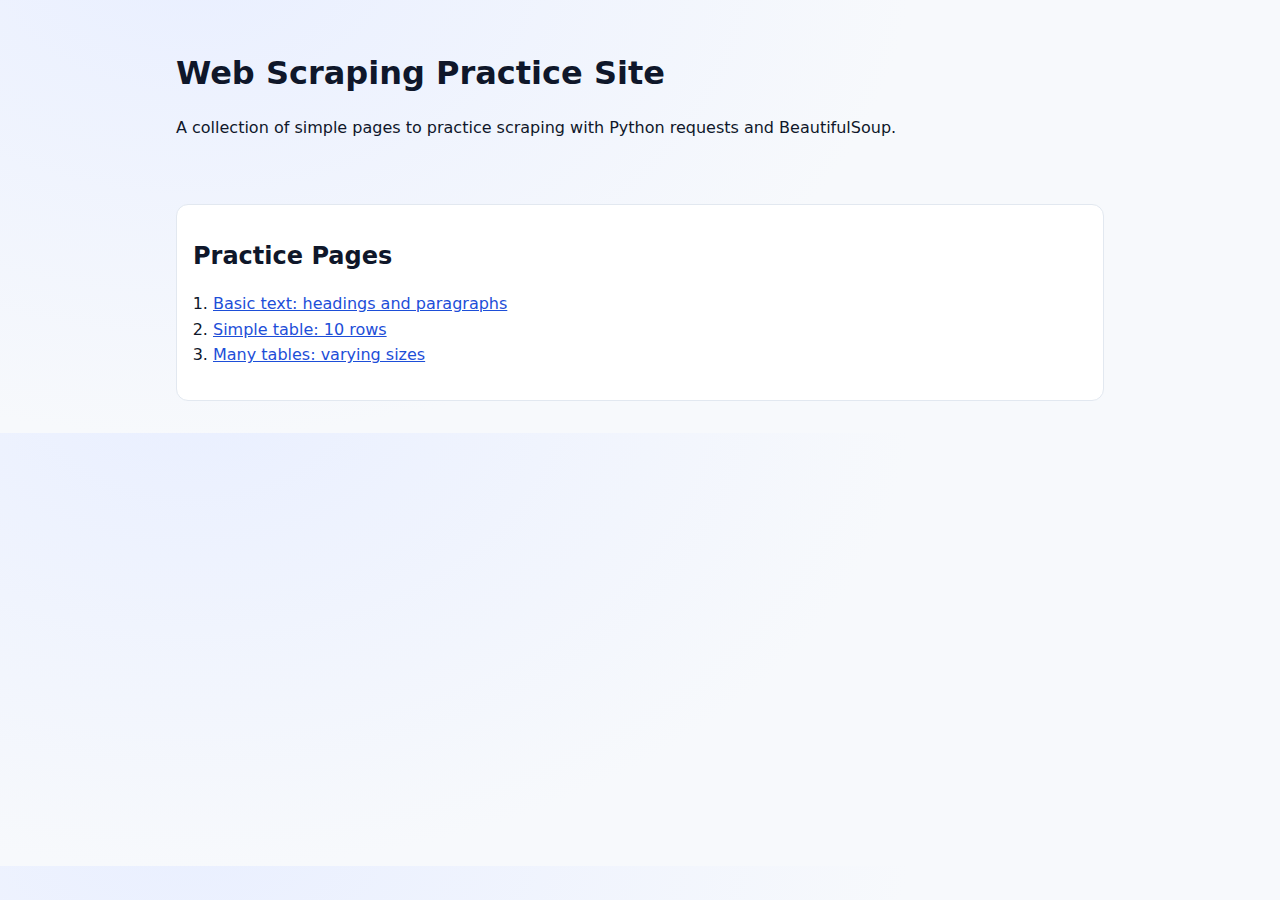
<file: index.html>
<!DOCTYPE html>
<html lang="en">
  <head>
    <meta charset="UTF-8" />
    <meta name="viewport" content="width=device-width, initial-scale=1.0" />
    <title>Web Scraping Practice Site</title>
    <link rel="stylesheet" href="assets/styles.css" />
  </head>
  <body>
    <header>
      <h1>Web Scraping Practice Site</h1>
      <p>A collection of simple pages to practice scraping with Python requests and BeautifulSoup.</p>
    </header>

    <main>
      <section>
        <h2>Practice Pages</h2>
        <ol>
          <li><a href="pages/basic-text.html">Basic text: headings and paragraphs</a></li>
          <li><a href="pages/simple-table.html">Simple table: 10 rows</a></li>
          <li><a href="pages/many-tables.html">Many tables: varying sizes</a></li>
        </ol>
      </section>
    </main>

  </body>
  </html>
</file>
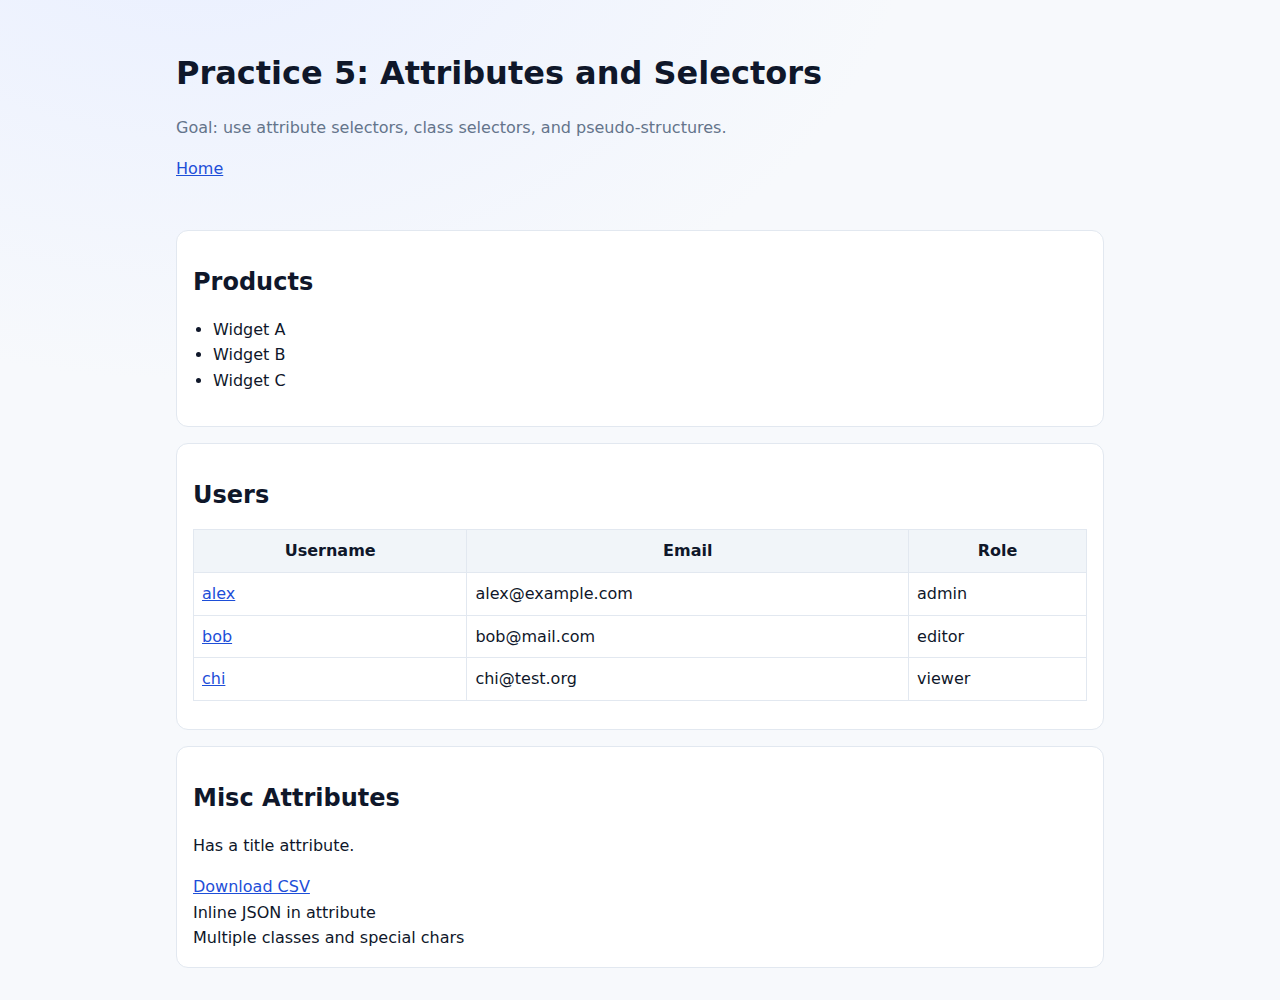
<file: pages/attributes-selectors.html>
<!DOCTYPE html>
<html lang="en">
  <head>
    <meta charset="UTF-8" />
    <meta name="viewport" content="width=device-width, initial-scale=1.0" />
    <title>Practice 5: Attributes and Selectors</title>
    <link rel="stylesheet" href="../assets/styles.css" />
  </head>
  <body>
    <header>
      <h1>Practice 5: Attributes and Selectors</h1>
      <p class="note">Goal: use attribute selectors, class selectors, and pseudo-structures.</p>
      <nav class="nav"><a href="../index.html">Home</a></nav>
    </header>
    <main>
      <section>
        <h2>Products</h2>
        <ul id="products">
          <li class="item on-sale" data-sku="sku-001" data-price="19.99"><span class="name">Widget A</span></li>
          <li class="item" data-sku="sku-002" data-price="29.99"><span class="name">Widget B</span></li>
          <li class="item featured" data-sku="sku-003" data-price="39.99" data-tags="new,hot"><span class="name">Widget C</span></li>
          <li class="item" data-sku="sku-004" data-price="9.99" hidden><span class="name">Widget D (hidden)</span></li>
        </ul>
      </section>
      <section>
        <h2>Users</h2>
        <table id="users">
          <thead><tr><th>Username</th><th>Email</th><th>Role</th></tr></thead>
          <tbody>
            <tr data-active="true"><td><a href="/u/alex" class="user">alex</a></td><td data-domain="example.com">alex@example.com</td><td>admin</td></tr>
            <tr data-active="false"><td><a href="/u/bob" class="user">bob</a></td><td data-domain="mail.com">bob@mail.com</td><td>editor</td></tr>
            <tr data-active="true"><td><a href="/u/chi" class="user premium">chi</a></td><td data-domain="test.org">chi@test.org</td><td>viewer</td></tr>
          </tbody>
        </table>
      </section>
      <section>
        <h2>Misc Attributes</h2>
        <p id="with-title" title="hover text">Has a title attribute.</p>
        <a id="download" href="/files/report.csv" download>Download CSV</a>
        <div id="data-json" data-payload='{"k": 1, "arr": [1,2,3]}'>Inline JSON in attribute</div>
        <div class="multi classes example" data-code="a-b_c:42">Multiple classes and special chars</div>
      </section>
    </main>
  </body>
  </html>
</file>
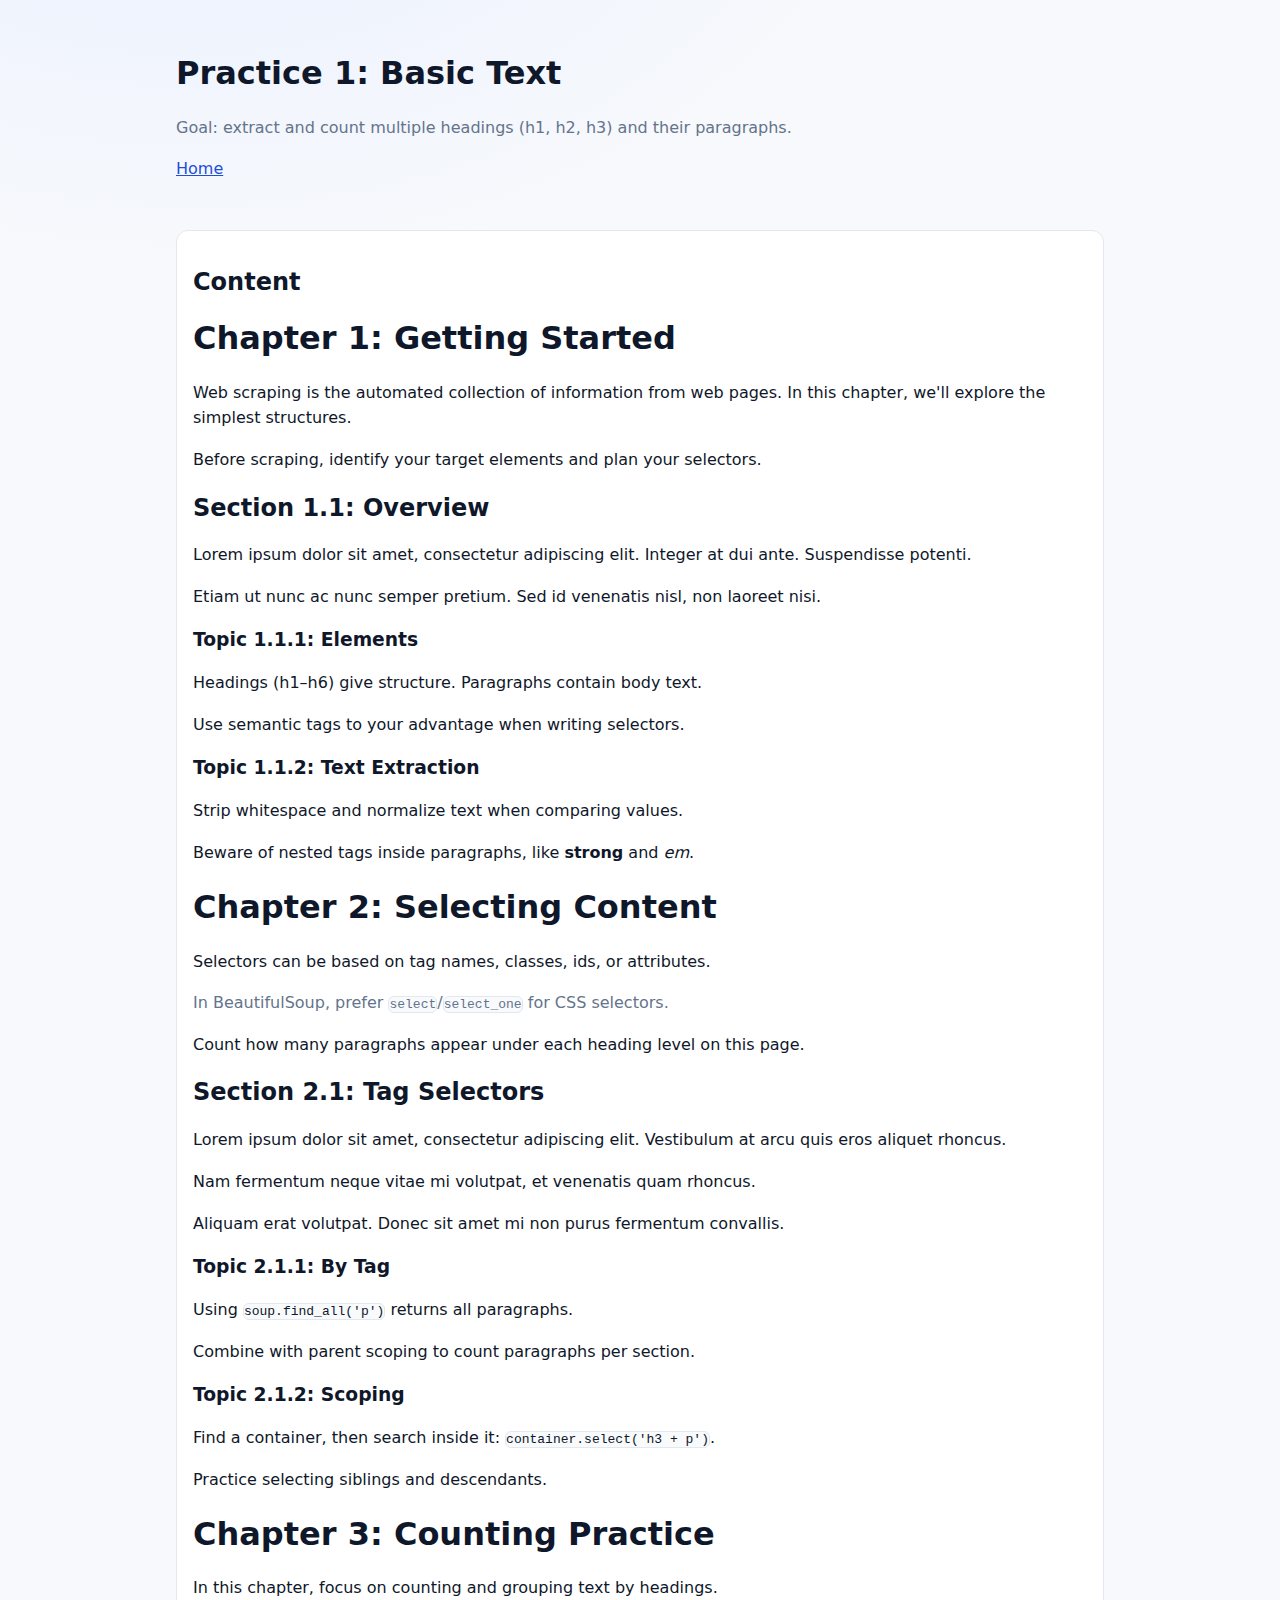
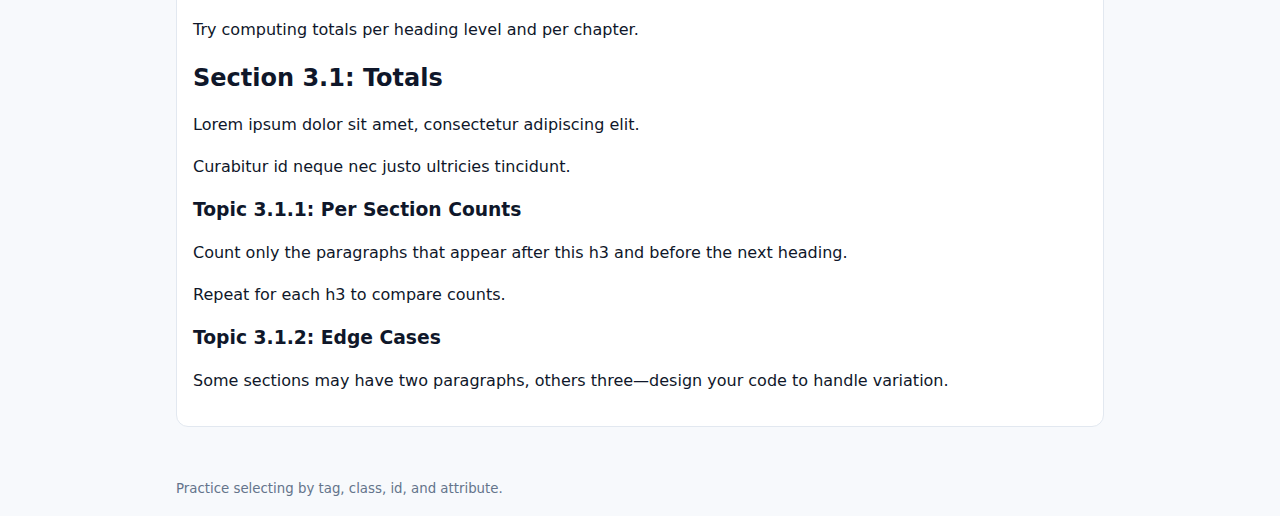
<file: pages/basic-text.html>
<!DOCTYPE html>
<html lang="en">
  <head>
    <meta charset="UTF-8" />
    <meta name="viewport" content="width=device-width, initial-scale=1.0" />
    <title>Practice 1: Basic Text</title>
    <link rel="stylesheet" href="../assets/styles.css" />
  </head>
  <body>
    <header>
      <h1>Practice 1: Basic Text</h1>
      <p class="note">Goal: extract and count multiple headings (h1, h2, h3) and their paragraphs.</p>
      <nav class="nav"><a href="../index.html">Home</a></nav>
    </header>
    <main>
      <section id="content">
        <h2>Content</h2>
        <article id="ch-1" class="chapter" data-chapter="1">
          <h1 class="chapter-title">Chapter 1: Getting Started</h1>
          <p>Web scraping is the automated collection of information from web pages. In this chapter, we'll explore the simplest structures.</p>
          <p class="intro">Before scraping, identify your target elements and plan your selectors.</p>

          <h2 id="ch-1-s1" class="section-title" data-section="1.1">Section 1.1: Overview</h2>
          <p>Lorem ipsum dolor sit amet, consectetur adipiscing elit. Integer at dui ante. Suspendisse potenti.</p>
          <p>Etiam ut nunc ac nunc semper pretium. Sed id venenatis nisl, non laoreet nisi.</p>

          <h3 id="ch-1-t1" class="topic-title" data-topic="1.1.1">Topic 1.1.1: Elements</h3>
          <p>Headings (h1–h6) give structure. Paragraphs contain body text.</p>
          <p>Use semantic tags to your advantage when writing selectors.</p>

          <h3 id="ch-1-t2" class="topic-title" data-topic="1.1.2">Topic 1.1.2: Text Extraction</h3>
          <p>Strip whitespace and normalize text when comparing values.</p>
          <p>Beware of nested tags inside paragraphs, like <strong>strong</strong> and <em>em</em>.</p>
        </article>

        <article id="ch-2" class="chapter" data-chapter="2">
          <h1 class="chapter-title">Chapter 2: Selecting Content</h1>
          <p>Selectors can be based on tag names, classes, ids, or attributes.</p>
          <p class="note">In BeautifulSoup, prefer <code>select</code>/<code>select_one</code> for CSS selectors.</p>
          <p>Count how many paragraphs appear under each heading level on this page.</p>

          <h2 id="ch-2-s1" class="section-title" data-section="2.1">Section 2.1: Tag Selectors</h2>
          <p>Lorem ipsum dolor sit amet, consectetur adipiscing elit. Vestibulum at arcu quis eros aliquet rhoncus.</p>
          <p>Nam fermentum neque vitae mi volutpat, et venenatis quam rhoncus.</p>
          <p>Aliquam erat volutpat. Donec sit amet mi non purus fermentum convallis.</p>

          <h3 id="ch-2-t1" class="topic-title" data-topic="2.1.1">Topic 2.1.1: By Tag</h3>
          <p>Using <code>soup.find_all('p')</code> returns all paragraphs.</p>
          <p>Combine with parent scoping to count paragraphs per section.</p>

          <h3 id="ch-2-t2" class="topic-title" data-topic="2.1.2">Topic 2.1.2: Scoping</h3>
          <p>Find a container, then search inside it: <code>container.select('h3 + p')</code>.</p>
          <p>Practice selecting siblings and descendants.</p>
        </article>

        <article id="ch-3" class="chapter" data-chapter="3">
          <h1 class="chapter-title">Chapter 3: Counting Practice</h1>
          <p>In this chapter, focus on counting and grouping text by headings.</p>
          <p>Try computing totals per heading level and per chapter.</p>

          <h2 id="ch-3-s1" class="section-title" data-section="3.1">Section 3.1: Totals</h2>
          <p>Lorem ipsum dolor sit amet, consectetur adipiscing elit.</p>
          <p>Curabitur id neque nec justo ultricies tincidunt.</p>

          <h3 id="ch-3-t1" class="topic-title" data-topic="3.1.1">Topic 3.1.1: Per Section Counts</h3>
          <p>Count only the paragraphs that appear after this h3 and before the next heading.</p>
          <p>Repeat for each h3 to compare counts.</p>

          <h3 id="ch-3-t2" class="topic-title" data-topic="3.1.2">Topic 3.1.2: Edge Cases</h3>
          <p>Some sections may have two paragraphs, others three—design your code to handle variation.</p>
        </article>
      </section>
    </main>
    <footer>
      <small class="note">Practice selecting by tag, class, id, and attribute.</small>
    </footer>
  </body>
  </html>
</file>
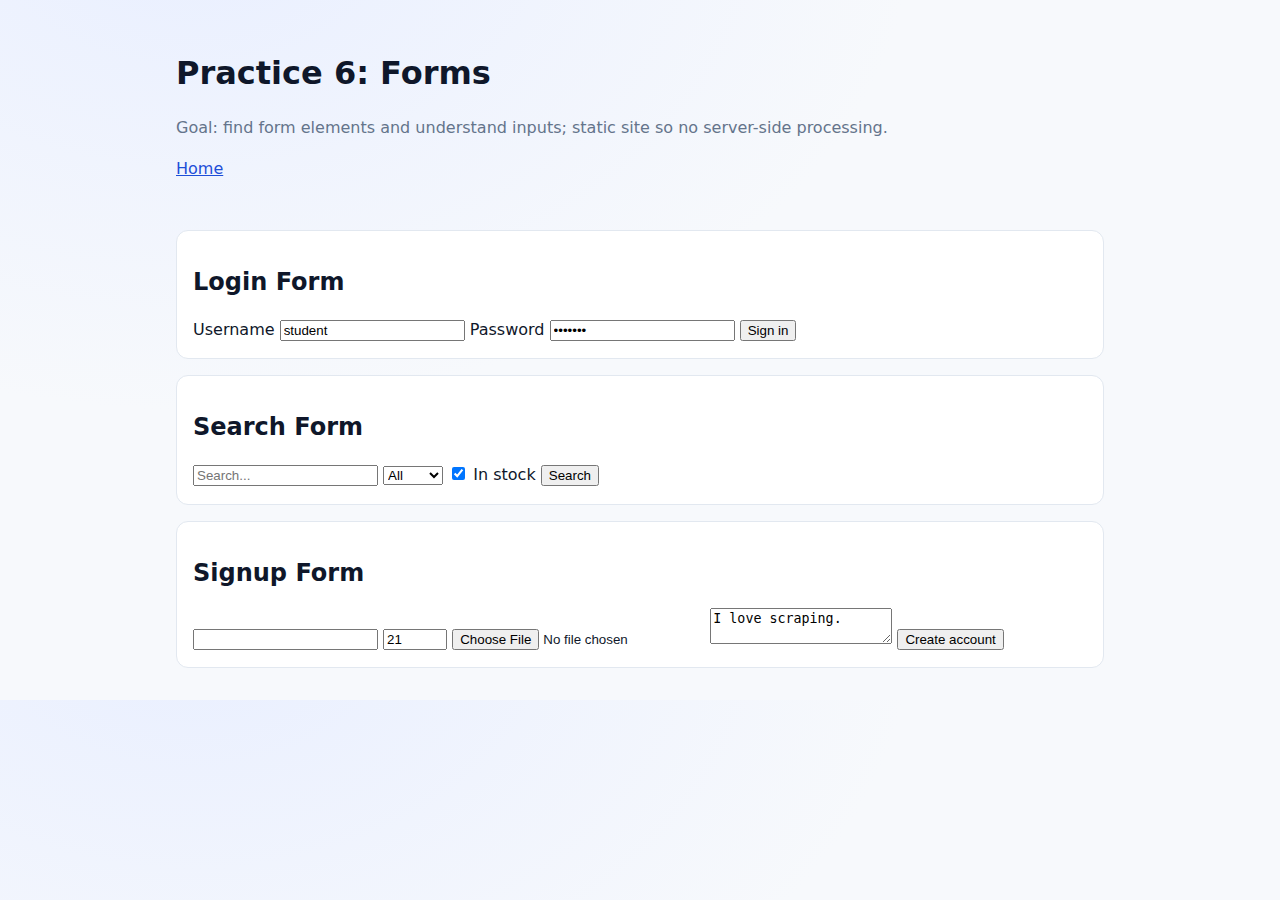
<file: pages/forms.html>
<!DOCTYPE html>
<html lang="en">
  <head>
    <meta charset="UTF-8" />
    <meta name="viewport" content="width=device-width, initial-scale=1.0" />
    <title>Practice 6: Forms</title>
    <link rel="stylesheet" href="../assets/styles.css" />
  </head>
  <body>
    <header>
      <h1>Practice 6: Forms</h1>
      <p class="note">Goal: find form elements and understand inputs; static site so no server-side processing.</p>
      <nav class="nav"><a href="../index.html">Home</a></nav>
    </header>
    <main>
      <section>
        <h2>Login Form</h2>
        <form id="login" action="/login" method="post">
          <label>Username <input type="text" name="username" value="student" /></label>
          <label>Password <input type="password" name="password" value="pass123" /></label>
          <input type="hidden" name="csrf" value="abc123" />
          <button type="submit">Sign in</button>
        </form>
      </section>

      <section>
        <h2>Search Form</h2>
        <form id="search" action="/search" method="get">
          <input type="text" name="q" placeholder="Search..." />
          <select name="category">
            <option value="all">All</option>
            <option value="books">Books</option>
            <option value="tools">Tools</option>
          </select>
          <label><input type="checkbox" name="in_stock" checked /> In stock</label>
          <button>Search</button>
        </form>
      </section>

      <section>
        <h2>Signup Form</h2>
        <form id="signup" action="/signup" method="post">
          <input name="email" type="email" />
          <input name="age" type="number" min="0" max="120" value="21" />
          <input name="avatar" type="file" />
          <textarea name="bio">I love scraping.</textarea>
          <button type="submit">Create account</button>
        </form>
      </section>
    </main>
  </body>
  </html>
</file>
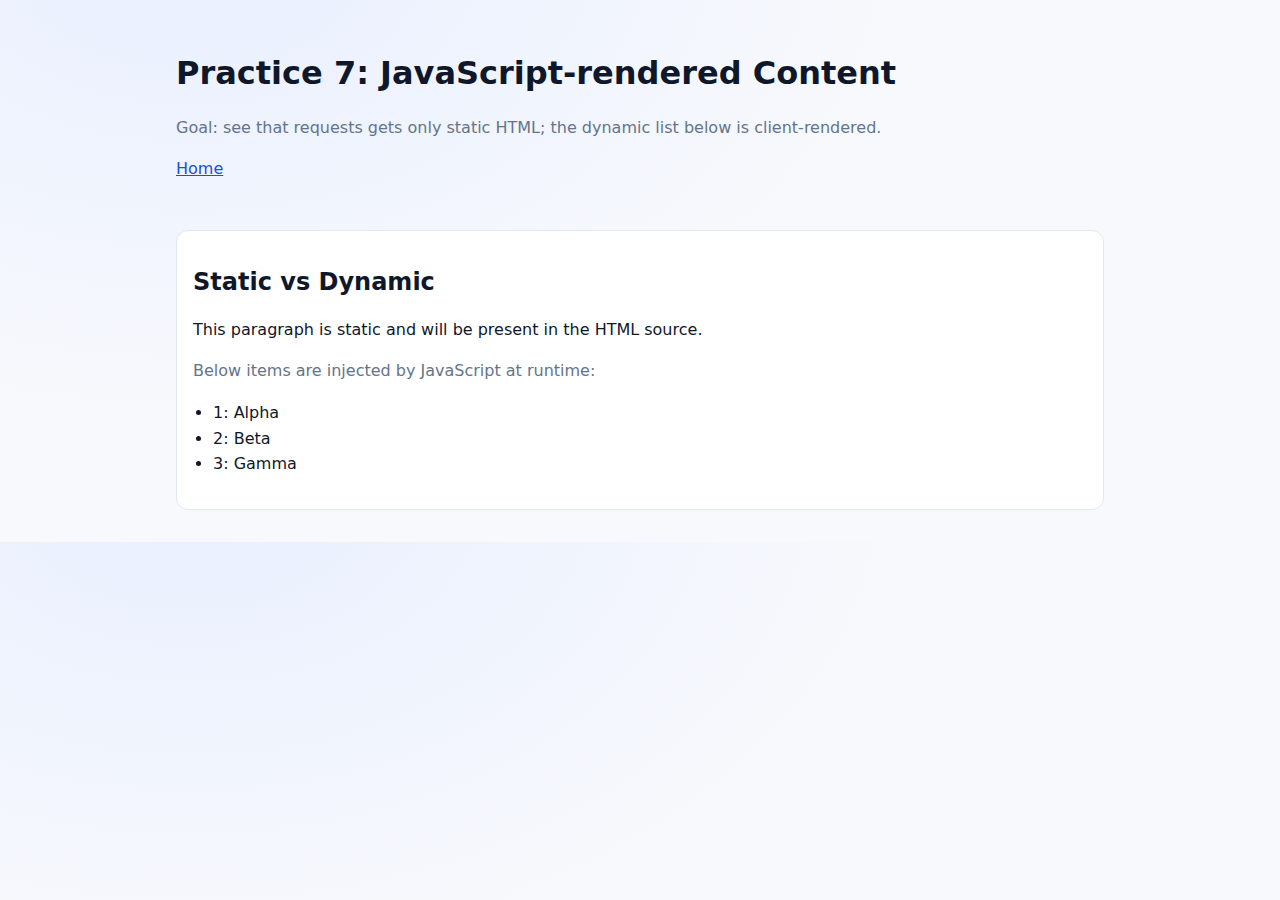
<file: pages/javascript-content.html>
<!DOCTYPE html>
<html lang="en">
  <head>
    <meta charset="UTF-8" />
    <meta name="viewport" content="width=device-width, initial-scale=1.0" />
    <title>Practice 7: JavaScript-rendered Content</title>
    <link rel="stylesheet" href="../assets/styles.css" />
  </head>
  <body>
    <header>
      <h1>Practice 7: JavaScript-rendered Content</h1>
      <p class="note">Goal: see that requests gets only static HTML; the dynamic list below is client-rendered.</p>
      <nav class="nav"><a href="../index.html">Home</a></nav>
    </header>
    <main>
      <section>
        <h2>Static vs Dynamic</h2>
        <p>This paragraph is static and will be present in the HTML source.</p>
        <div id="dynamic">
          <p class="note">Below items are injected by JavaScript at runtime:</p>
          <ul id="items"></ul>
        </div>
      </section>
    </main>
    <script>
      const data = [
        { id: 1, name: 'Alpha' },
        { id: 2, name: 'Beta' },
        { id: 3, name: 'Gamma' }
      ];
      const ul = document.getElementById('items');
      data.forEach(item => {
        const li = document.createElement('li');
        li.textContent = `${item.id}: ${item.name}`;
        ul.appendChild(li);
      });
    </script>
  </body>
  </html>
</file>
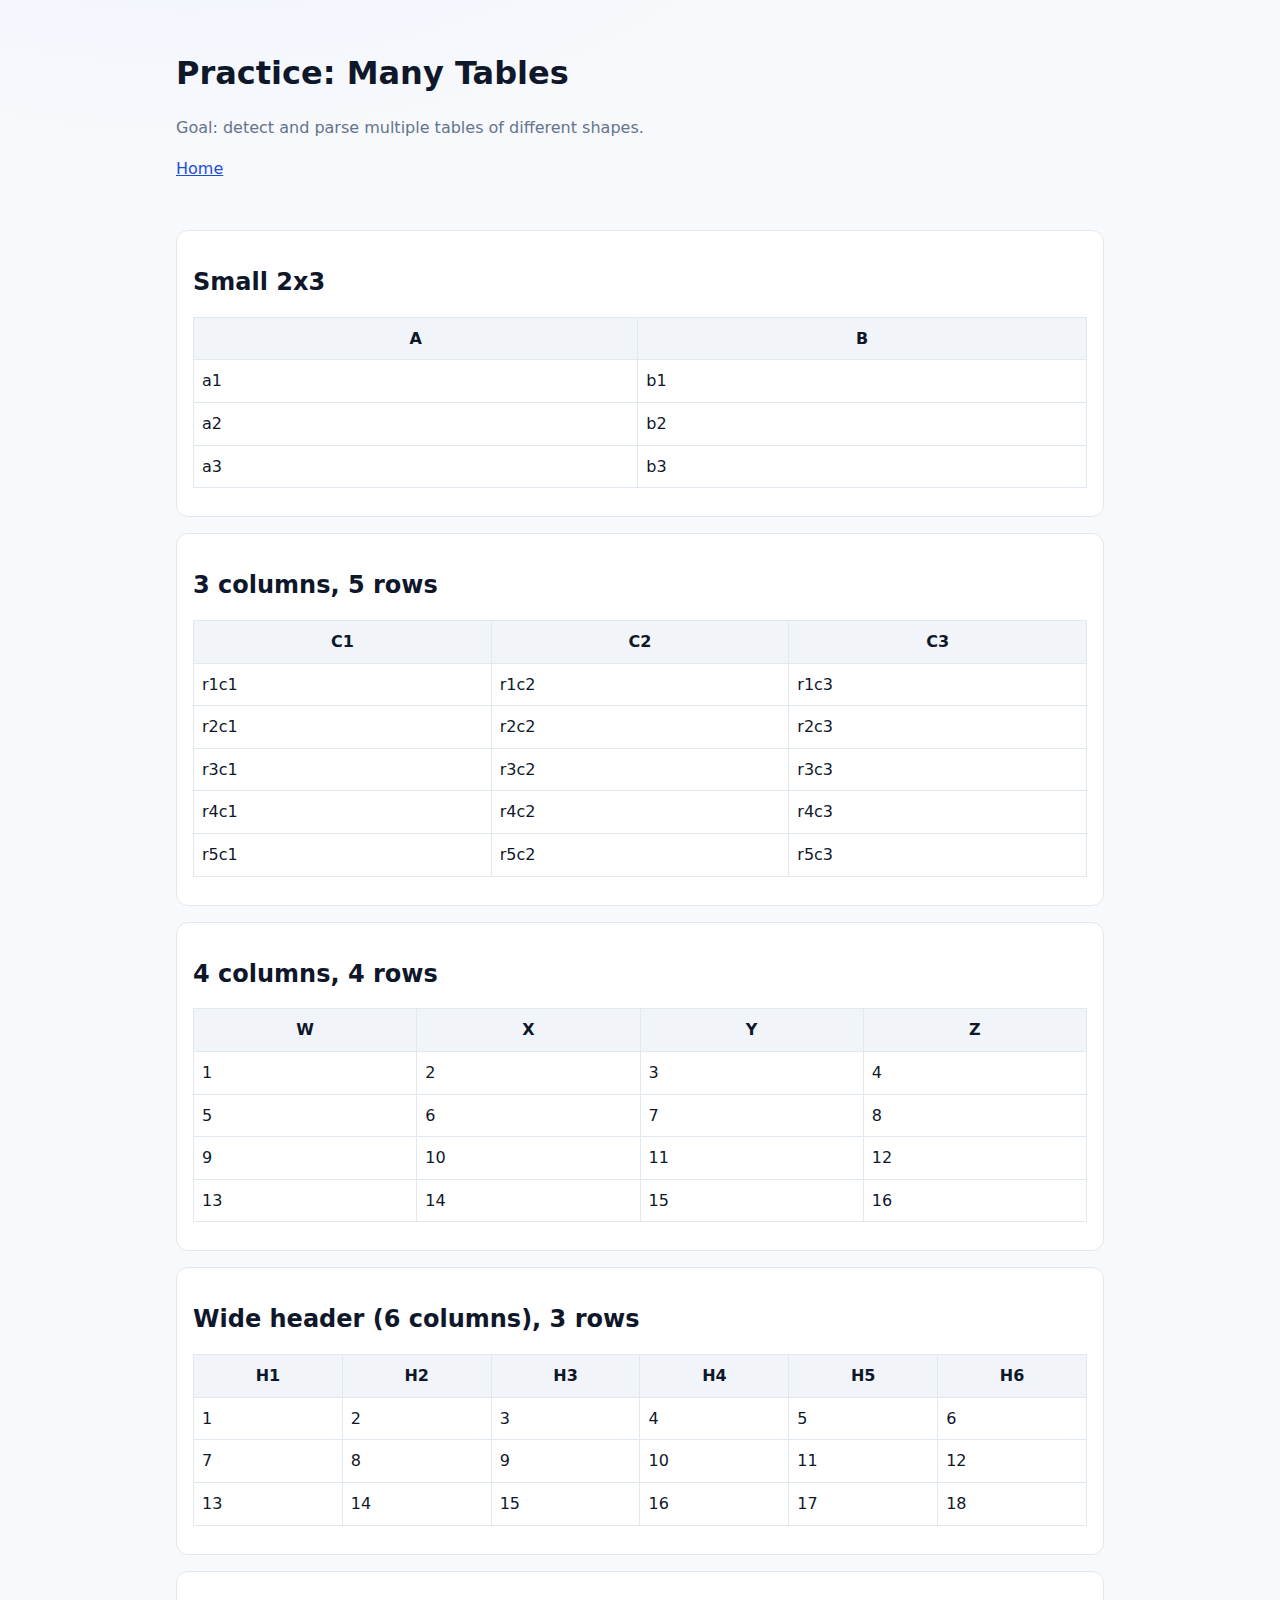
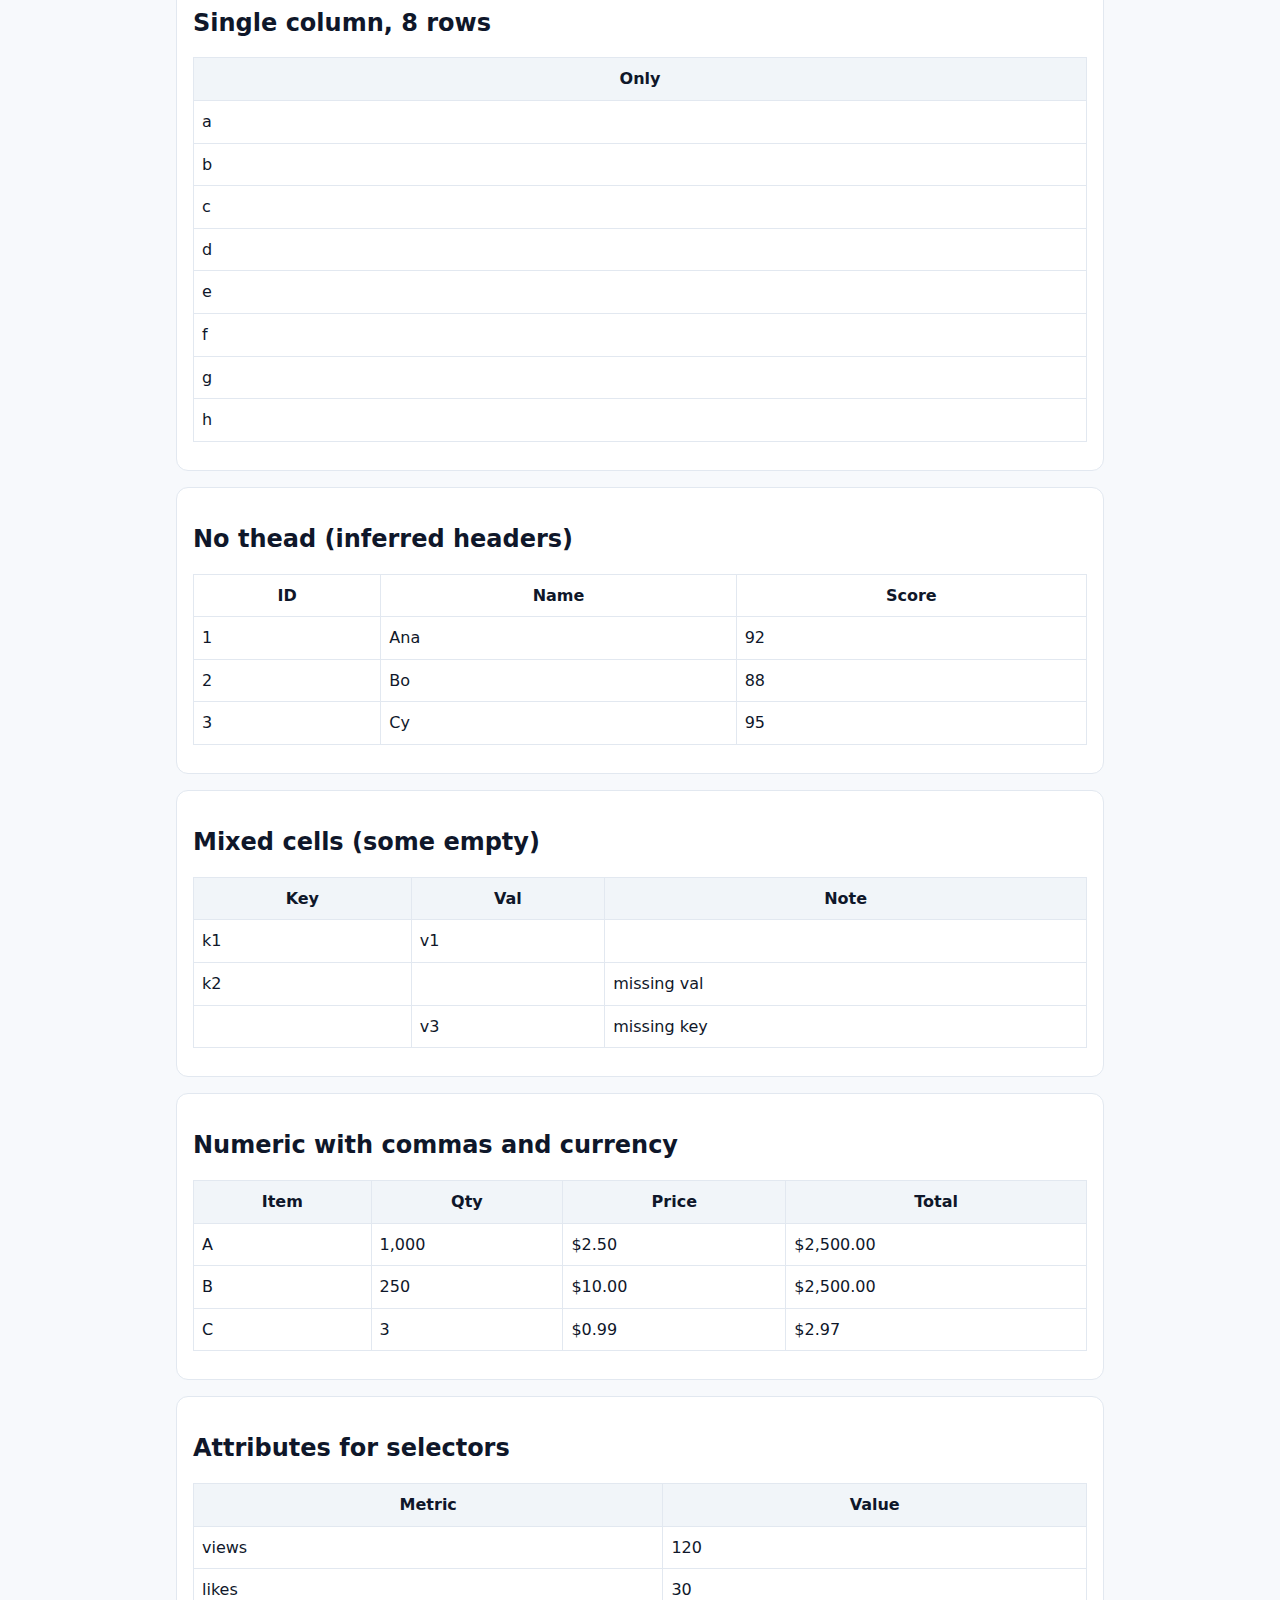
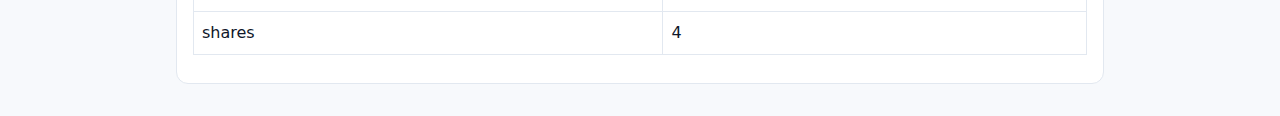
<file: pages/many-tables.html>
<!DOCTYPE html>
<html lang="en">
  <head>
    <meta charset="UTF-8" />
    <meta name="viewport" content="width=device-width, initial-scale=1.0" />
    <title>Practice: Many Tables</title>
    <link rel="stylesheet" href="../assets/styles.css" />
  </head>
  <body>
    <header>
      <h1>Practice: Many Tables</h1>
      <p class="note">Goal: detect and parse multiple tables of different shapes.</p>
      <nav class="nav"><a href="../index.html">Home</a></nav>
    </header>
    <main>
      <section>
        <h2>Small 2x3</h2>
        <table id="t1">
          <thead><tr><th>A</th><th>B</th></tr></thead>
          <tbody>
            <tr><td>a1</td><td>b1</td></tr>
            <tr><td>a2</td><td>b2</td></tr>
            <tr><td>a3</td><td>b3</td></tr>
          </tbody>
        </table>
      </section>

      <section>
        <h2>3 columns, 5 rows</h2>
        <table id="t2">
          <thead><tr><th>C1</th><th>C2</th><th>C3</th></tr></thead>
          <tbody>
            <tr><td>r1c1</td><td>r1c2</td><td>r1c3</td></tr>
            <tr><td>r2c1</td><td>r2c2</td><td>r2c3</td></tr>
            <tr><td>r3c1</td><td>r3c2</td><td>r3c3</td></tr>
            <tr><td>r4c1</td><td>r4c2</td><td>r4c3</td></tr>
            <tr><td>r5c1</td><td>r5c2</td><td>r5c3</td></tr>
          </tbody>
        </table>
      </section>

      <section>
        <h2>4 columns, 4 rows</h2>
        <table id="t3">
          <thead><tr><th>W</th><th>X</th><th>Y</th><th>Z</th></tr></thead>
          <tbody>
            <tr><td>1</td><td>2</td><td>3</td><td>4</td></tr>
            <tr><td>5</td><td>6</td><td>7</td><td>8</td></tr>
            <tr><td>9</td><td>10</td><td>11</td><td>12</td></tr>
            <tr><td>13</td><td>14</td><td>15</td><td>16</td></tr>
          </tbody>
        </table>
      </section>

      <section>
        <h2>Wide header (6 columns), 3 rows</h2>
        <table id="t4">
          <thead><tr><th>H1</th><th>H2</th><th>H3</th><th>H4</th><th>H5</th><th>H6</th></tr></thead>
          <tbody>
            <tr><td>1</td><td>2</td><td>3</td><td>4</td><td>5</td><td>6</td></tr>
            <tr><td>7</td><td>8</td><td>9</td><td>10</td><td>11</td><td>12</td></tr>
            <tr><td>13</td><td>14</td><td>15</td><td>16</td><td>17</td><td>18</td></tr>
          </tbody>
        </table>
      </section>

      <section>
        <h2>Single column, 8 rows</h2>
        <table id="t5">
          <thead><tr><th>Only</th></tr></thead>
          <tbody>
            <tr><td>a</td></tr>
            <tr><td>b</td></tr>
            <tr><td>c</td></tr>
            <tr><td>d</td></tr>
            <tr><td>e</td></tr>
            <tr><td>f</td></tr>
            <tr><td>g</td></tr>
            <tr><td>h</td></tr>
          </tbody>
        </table>
      </section>

      <section>
        <h2>No thead (inferred headers)</h2>
        <table id="t6">
          <tr><th>ID</th><th>Name</th><th>Score</th></tr>
          <tr><td>1</td><td>Ana</td><td>92</td></tr>
          <tr><td>2</td><td>Bo</td><td>88</td></tr>
          <tr><td>3</td><td>Cy</td><td>95</td></tr>
        </table>
      </section>

      <section>
        <h2>Mixed cells (some empty)</h2>
        <table id="t7">
          <thead><tr><th>Key</th><th>Val</th><th>Note</th></tr></thead>
          <tbody>
            <tr><td>k1</td><td>v1</td><td></td></tr>
            <tr><td>k2</td><td></td><td>missing val</td></tr>
            <tr><td></td><td>v3</td><td>missing key</td></tr>
          </tbody>
        </table>
      </section>

      <section>
        <h2>Numeric with commas and currency</h2>
        <table id="t8">
          <thead><tr><th>Item</th><th>Qty</th><th>Price</th><th>Total</th></tr></thead>
          <tbody>
            <tr><td>A</td><td>1,000</td><td>$2.50</td><td>$2,500.00</td></tr>
            <tr><td>B</td><td>250</td><td>$10.00</td><td>$2,500.00</td></tr>
            <tr><td>C</td><td>3</td><td>$0.99</td><td>$2.97</td></tr>
          </tbody>
        </table>
      </section>

      <section>
        <h2>Attributes for selectors</h2>
        <table id="t9" class="stats" data-topic="metrics">
          <thead><tr><th>Metric</th><th>Value</th></tr></thead>
          <tbody>
            <tr data-row="1"><td>views</td><td>120</td></tr>
            <tr data-row="2"><td>likes</td><td>30</td></tr>
            <tr data-row="3"><td>shares</td><td>4</td></tr>
          </tbody>
        </table>
      </section>
    </main>
  </body>
  </html>
</file>
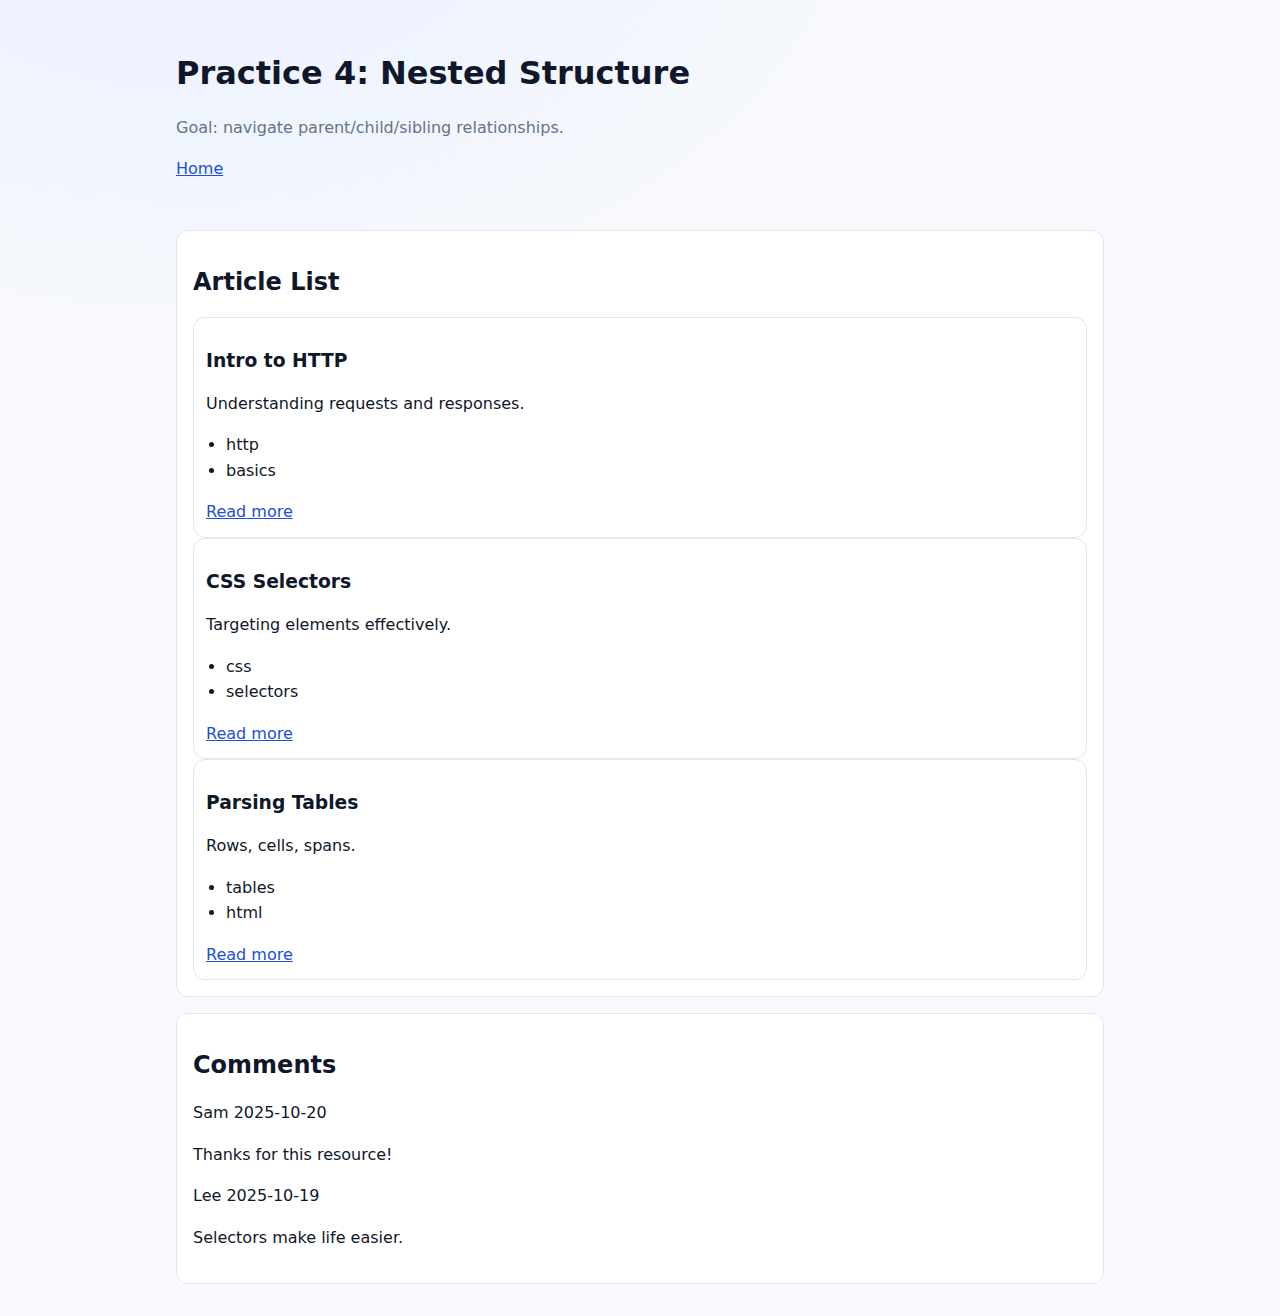
<file: pages/nested-structure.html>
<!DOCTYPE html>
<html lang="en">
  <head>
    <meta charset="UTF-8" />
    <meta name="viewport" content="width=device-width, initial-scale=1.0" />
    <title>Practice 4: Nested Structure</title>
    <link rel="stylesheet" href="../assets/styles.css" />
  </head>
  <body>
    <header>
      <h1>Practice 4: Nested Structure</h1>
      <p class="note">Goal: navigate parent/child/sibling relationships.</p>
      <nav class="nav"><a href="../index.html">Home</a></nav>
    </header>
    <main>
      <section>
        <h2>Article List</h2>
        <div id="articles">
          <article data-id="a1" class="card">
            <h3 class="title">Intro to HTTP</h3>
            <p class="summary">Understanding requests and responses.</p>
            <ul class="tags"><li>http</li><li>basics</li></ul>
            <a href="/detail/http" class="read-more">Read more</a>
          </article>
          <article data-id="a2" class="card">
            <h3 class="title">CSS Selectors</h3>
            <p class="summary">Targeting elements effectively.</p>
            <ul class="tags"><li>css</li><li>selectors</li></ul>
            <a href="/detail/css" class="read-more">Read more</a>
          </article>
          <article data-id="a3" class="card featured">
            <h3 class="title">Parsing Tables</h3>
            <p class="summary">Rows, cells, spans.</p>
            <ul class="tags"><li>tables</li><li>html</li></ul>
            <a href="/detail/tables" class="read-more">Read more</a>
          </article>
        </div>
      </section>
      <section>
        <h2>Comments</h2>
        <div id="comments">
          <!-- The next comment is intentional noise for parsing exercises -->
          <!-- TODO: replace with real comments -->
          <div class="comment" data-user="sam">
            <span class="author">Sam</span>
            <span class="time">2025-10-20</span>
            <p>Thanks for this resource!</p>
          </div>
          <div class="comment" data-user="lee">
            <span class="author">Lee</span>
            <span class="time">2025-10-19</span>
            <p>Selectors make life easier.</p>
          </div>
        </div>
      </section>
    </main>
  </body>
  </html>
</file>
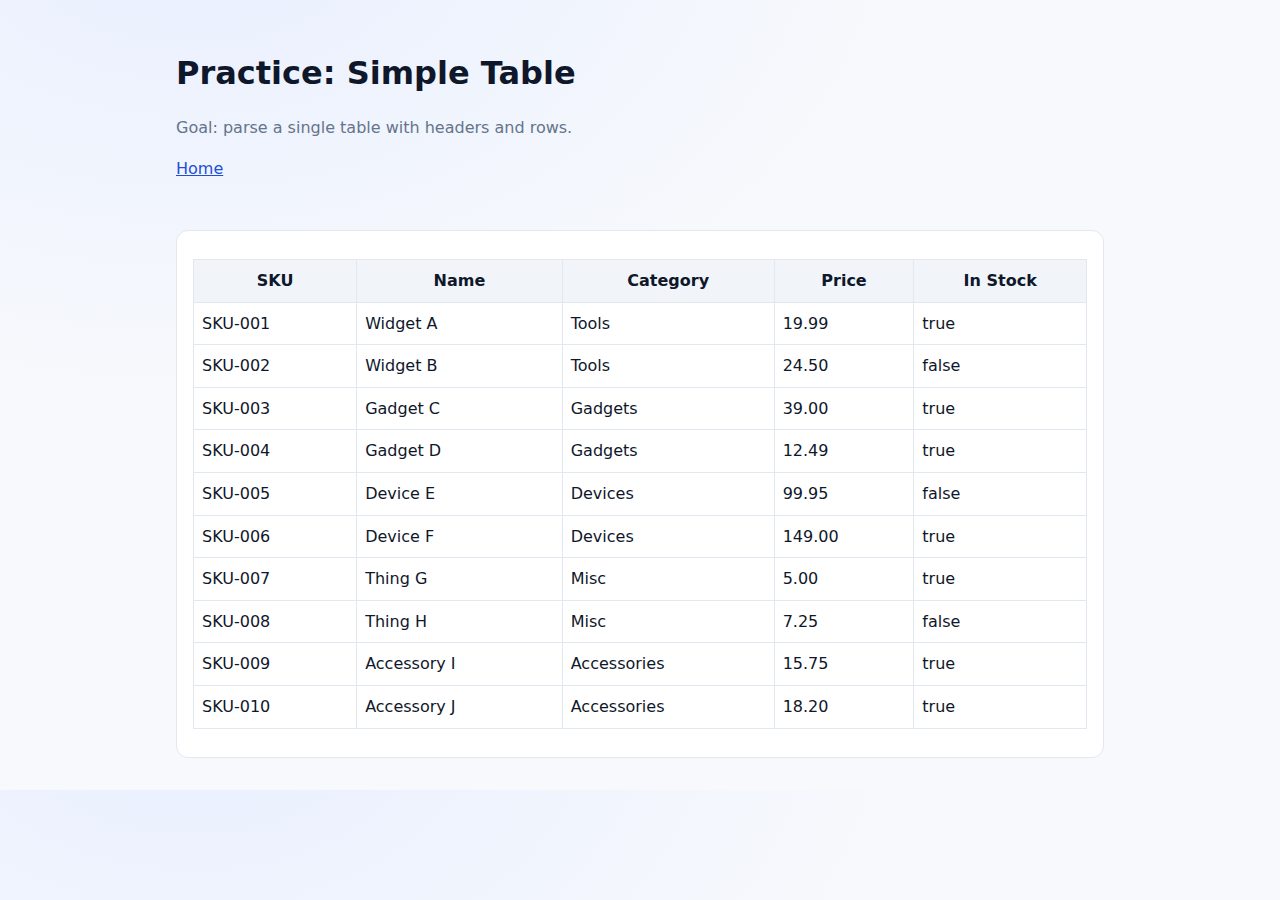
<file: pages/simple-table.html>
<!DOCTYPE html>
<html lang="en">
  <head>
    <meta charset="UTF-8" />
    <meta name="viewport" content="width=device-width, initial-scale=1.0" />
    <title>Practice: Simple Table</title>
    <link rel="stylesheet" href="../assets/styles.css" />
  </head>
  <body>
    <header>
      <h1>Practice: Simple Table</h1>
      <p class="note">Goal: parse a single table with headers and rows.</p>
      <nav class="nav"><a href="../index.html">Home</a></nav>
    </header>
    <main>
      <section>
        <table id="products">
          <thead>
            <tr>
              <th>SKU</th>
              <th>Name</th>
              <th>Category</th>
              <th>Price</th>
              <th>In Stock</th>
            </tr>
          </thead>
          <tbody>
            <tr><td>SKU-001</td><td>Widget A</td><td>Tools</td><td>19.99</td><td>true</td></tr>
            <tr><td>SKU-002</td><td>Widget B</td><td>Tools</td><td>24.50</td><td>false</td></tr>
            <tr><td>SKU-003</td><td>Gadget C</td><td>Gadgets</td><td>39.00</td><td>true</td></tr>
            <tr><td>SKU-004</td><td>Gadget D</td><td>Gadgets</td><td>12.49</td><td>true</td></tr>
            <tr><td>SKU-005</td><td>Device E</td><td>Devices</td><td>99.95</td><td>false</td></tr>
            <tr><td>SKU-006</td><td>Device F</td><td>Devices</td><td>149.00</td><td>true</td></tr>
            <tr><td>SKU-007</td><td>Thing G</td><td>Misc</td><td>5.00</td><td>true</td></tr>
            <tr><td>SKU-008</td><td>Thing H</td><td>Misc</td><td>7.25</td><td>false</td></tr>
            <tr><td>SKU-009</td><td>Accessory I</td><td>Accessories</td><td>15.75</td><td>true</td></tr>
            <tr><td>SKU-010</td><td>Accessory J</td><td>Accessories</td><td>18.20</td><td>true</td></tr>
          </tbody>
        </table>
      </section>
    </main>
  </body>
  </html>
</file>
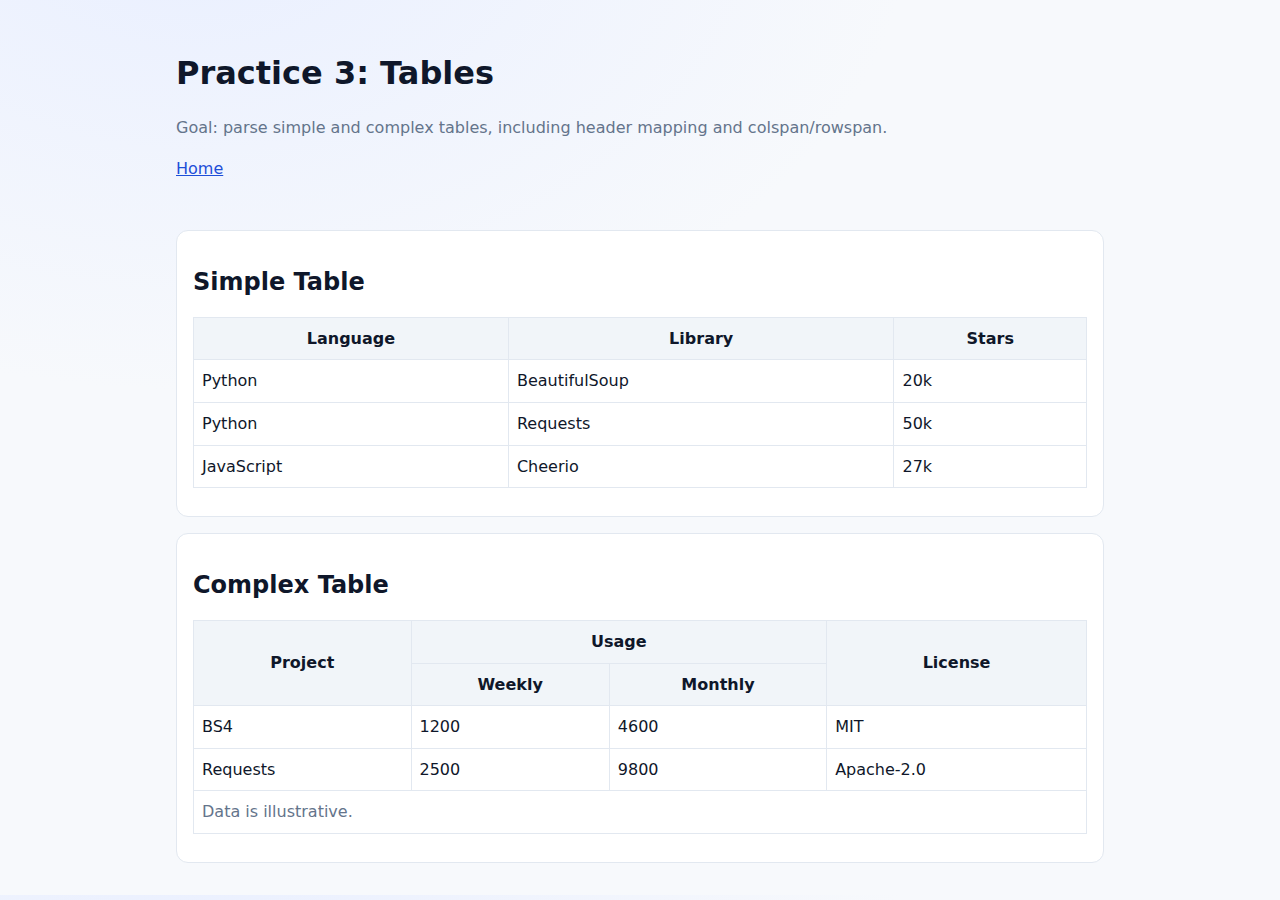
<file: pages/tables.html>
<!DOCTYPE html>
<html lang="en">
  <head>
    <meta charset="UTF-8" />
    <meta name="viewport" content="width=device-width, initial-scale=1.0" />
    <title>Practice 3: Tables</title>
    <link rel="stylesheet" href="../assets/styles.css" />
  </head>
  <body>
    <header>
      <h1>Practice 3: Tables</h1>
      <p class="note">Goal: parse simple and complex tables, including header mapping and colspan/rowspan.</p>
      <nav class="nav"><a href="../index.html">Home</a></nav>
    </header>
    <main>
      <section>
        <h2>Simple Table</h2>
        <table id="simple">
          <thead>
            <tr><th>Language</th><th>Library</th><th>Stars</th></tr>
          </thead>
          <tbody>
            <tr><td>Python</td><td>BeautifulSoup</td><td>20k</td></tr>
            <tr><td>Python</td><td>Requests</td><td>50k</td></tr>
            <tr><td>JavaScript</td><td>Cheerio</td><td>27k</td></tr>
          </tbody>
        </table>
      </section>

      <section>
        <h2>Complex Table</h2>
        <table id="complex" class="metrics">
          <thead>
            <tr>
              <th rowspan="2">Project</th>
              <th colspan="2">Usage</th>
              <th rowspan="2">License</th>
            </tr>
            <tr>
              <th>Weekly</th>
              <th>Monthly</th>
            </tr>
          </thead>
          <tbody>
            <tr>
              <td data-key="proj">BS4</td>
              <td>1200</td>
              <td>4600</td>
              <td>MIT</td>
            </tr>
            <tr>
              <td data-key="proj">Requests</td>
              <td>2500</td>
              <td>9800</td>
              <td>Apache-2.0</td>
            </tr>
          </tbody>
          <tfoot>
            <tr><td colspan="4" class="note">Data is illustrative.</td></tr>
          </tfoot>
        </table>
      </section>
    </main>
  </body>
  </html>
</file>
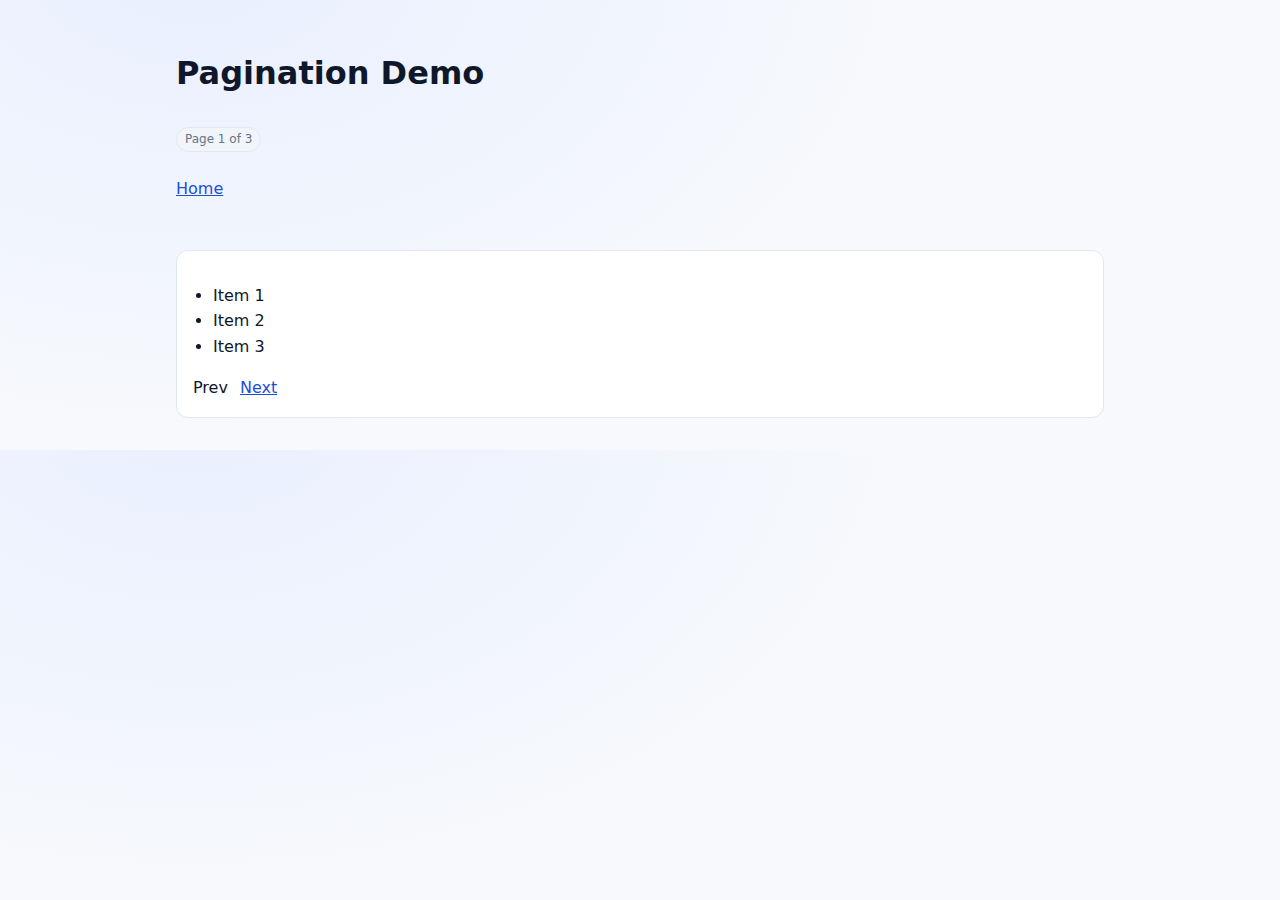
<file: pages/pagination/page1.html>
<!DOCTYPE html>
<html lang="en">
  <head>
    <meta charset="UTF-8" />
    <meta name="viewport" content="width=device-width, initial-scale=1.0" />
    <title>Pagination Demo - Page 1</title>
    <link rel="stylesheet" href="../../assets/styles.css" />
  </head>
  <body>
    <header>
      <h1>Pagination Demo</h1>
      <p class="badge">Page 1 of 3</p>
      <nav class="nav"><a href="../../index.html">Home</a></nav>
    </header>
    <main>
      <section>
        <ul id="results">
          <li data-id="1">Item 1</li>
          <li data-id="2">Item 2</li>
          <li data-id="3">Item 3</li>
        </ul>
        <nav class="nav">
          <span class="disabled">Prev</span>
          <a href="page2.html" rel="next">Next</a>
        </nav>
      </section>
    </main>
  </body>
  </html>
</file>
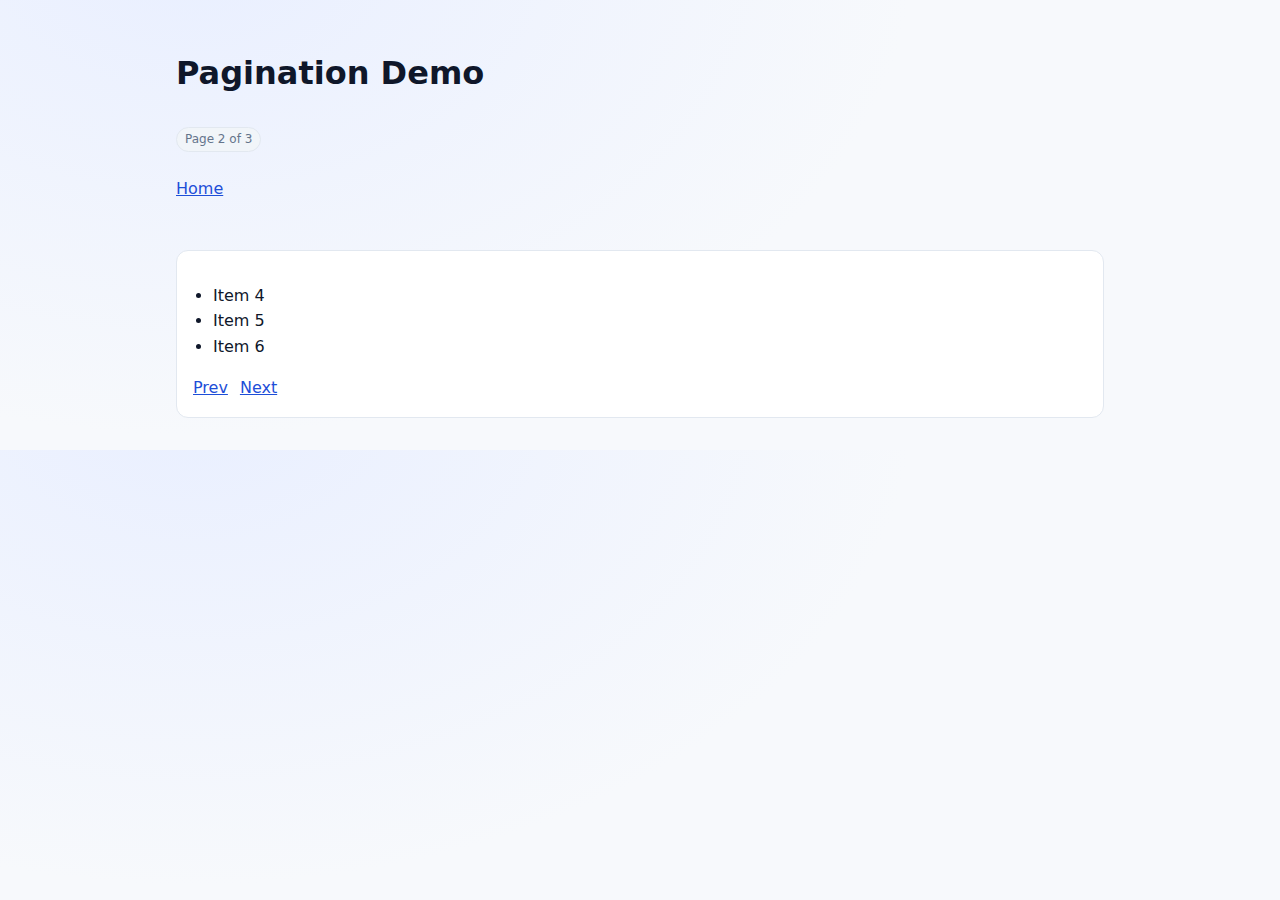
<file: pages/pagination/page2.html>
<!DOCTYPE html>
<html lang="en">
  <head>
    <meta charset="UTF-8" />
    <meta name="viewport" content="width=device-width, initial-scale=1.0" />
    <title>Pagination Demo - Page 2</title>
    <link rel="stylesheet" href="../../assets/styles.css" />
  </head>
  <body>
    <header>
      <h1>Pagination Demo</h1>
      <p class="badge">Page 2 of 3</p>
      <nav class="nav"><a href="../../index.html">Home</a></nav>
    </header>
    <main>
      <section>
        <ul id="results">
          <li data-id="4">Item 4</li>
          <li data-id="5">Item 5</li>
          <li data-id="6">Item 6</li>
        </ul>
        <nav class="nav">
          <a href="page1.html" rel="prev">Prev</a>
          <a href="page3.html" rel="next">Next</a>
        </nav>
      </section>
    </main>
  </body>
  </html>
</file>
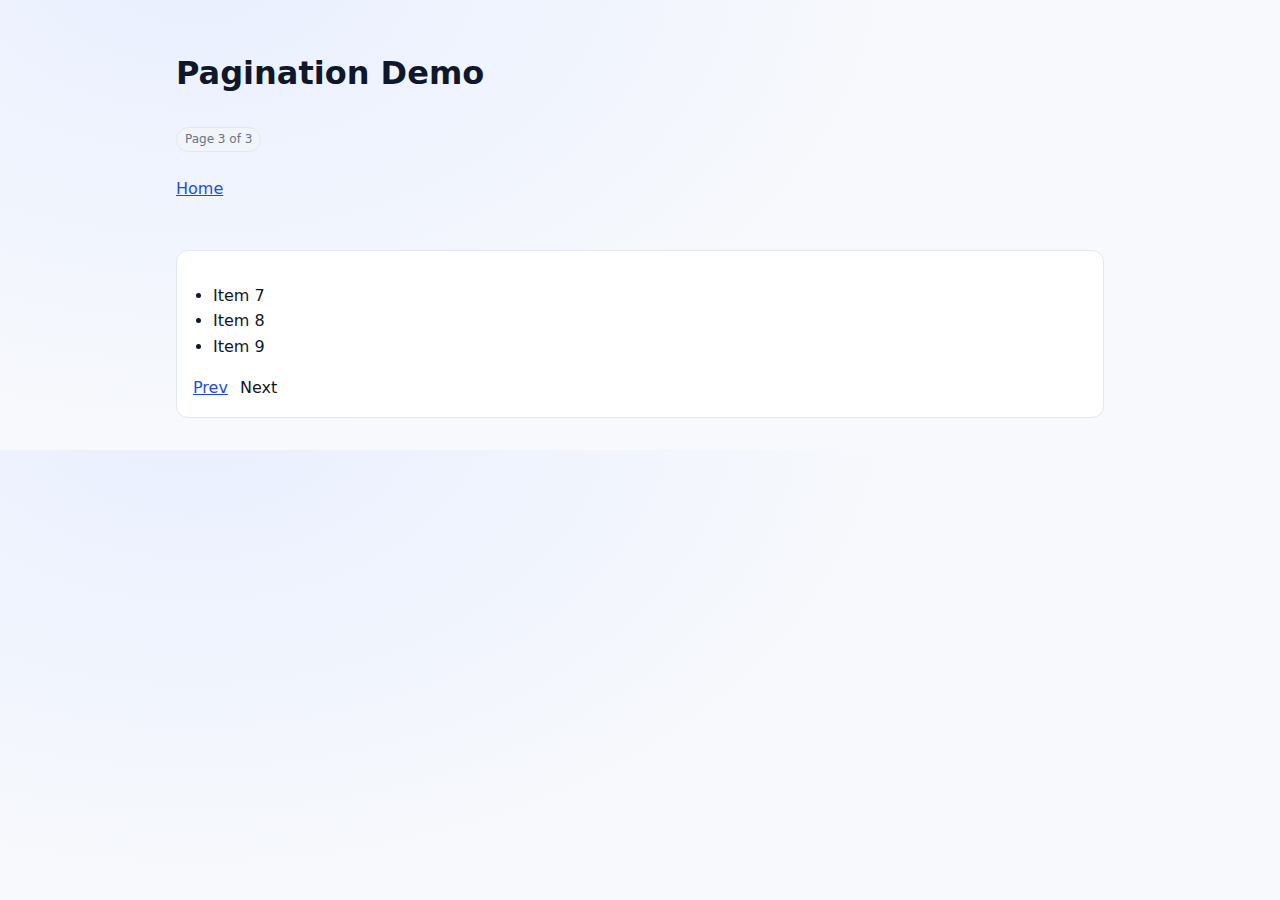
<file: pages/pagination/page3.html>
<!DOCTYPE html>
<html lang="en">
  <head>
    <meta charset="UTF-8" />
    <meta name="viewport" content="width=device-width, initial-scale=1.0" />
    <title>Pagination Demo - Page 3</title>
    <link rel="stylesheet" href="../../assets/styles.css" />
  </head>
  <body>
    <header>
      <h1>Pagination Demo</h1>
      <p class="badge">Page 3 of 3</p>
      <nav class="nav"><a href="../../index.html">Home</a></nav>
    </header>
    <main>
      <section>
        <ul id="results">
          <li data-id="7">Item 7</li>
          <li data-id="8">Item 8</li>
          <li data-id="9">Item 9</li>
        </ul>
        <nav class="nav">
          <a href="page2.html" rel="prev">Prev</a>
          <span class="disabled">Next</span>
        </nav>
      </section>
    </main>
  </body>
  </html>
</file>
<file: assets/styles.css>
:root {
  --bg: #f7f9fc;
  --panel: #ffffff;
  --text: #0f172a; /* slate-900 */
  --muted: #64748b; /* slate-500 */
  --link: #1d4ed8; /* blue-700 */
  --accent: #10b981; /* emerald-500 */
  --border: #e2e8f0; /* slate-200 */
}

* { box-sizing: border-box; }
html, body { margin: 0; padding: 0; }
body {
  font-family: system-ui, -apple-system, Segoe UI, Roboto, Ubuntu, Cantarell, "Helvetica Neue", Arial, "Noto Sans", "Apple Color Emoji", "Segoe UI Emoji";
  background: radial-gradient(1200px 800px at 15% -10%, #e9efff 0%, var(--bg) 60%), var(--bg);
  color: var(--text);
  line-height: 1.6;
}

header, main, footer { max-width: 960px; margin: 0 auto; padding: 16px; }
header { padding-top: 32px; }
h1, h2, h3 { line-height: 1.25; }
a { color: var(--link); }
ol, ul { padding-left: 1.25rem; }

section { background: var(--panel); border: 1px solid var(--border); border-radius: 12px; padding: 16px; margin: 16px 0; }
table { width: 100%; border-collapse: collapse; margin: 12px 0; }
th, td { border: 1px solid var(--border); padding: 8px; }
thead th { background: #f1f5f9; /* slate-100 */ }
code, pre { background: #f8fafc; border: 1px solid var(--border); border-radius: 6px; }
pre { padding: 12px; overflow-x: auto; }

.nav { display: flex; gap: 12px; margin-top: 12px; }
.note { color: var(--muted); }
.badge { display: inline-block; padding: 2px 8px; border-radius: 999px; background: #f1f5f9; border: 1px solid var(--border); color: var(--muted); font-size: 12px; }

.grid { display: grid; grid-template-columns: repeat(auto-fill, minmax(220px, 1fr)); gap: 12px; }
.card { background: #ffffff; border: 1px solid var(--border); border-radius: 12px; padding: 12px; }

.sr-only { position: absolute; width: 1px; height: 1px; padding: 0; margin: -1px; overflow: hidden; clip: rect(0,0,0,0); white-space: nowrap; border: 0; }
</file>
